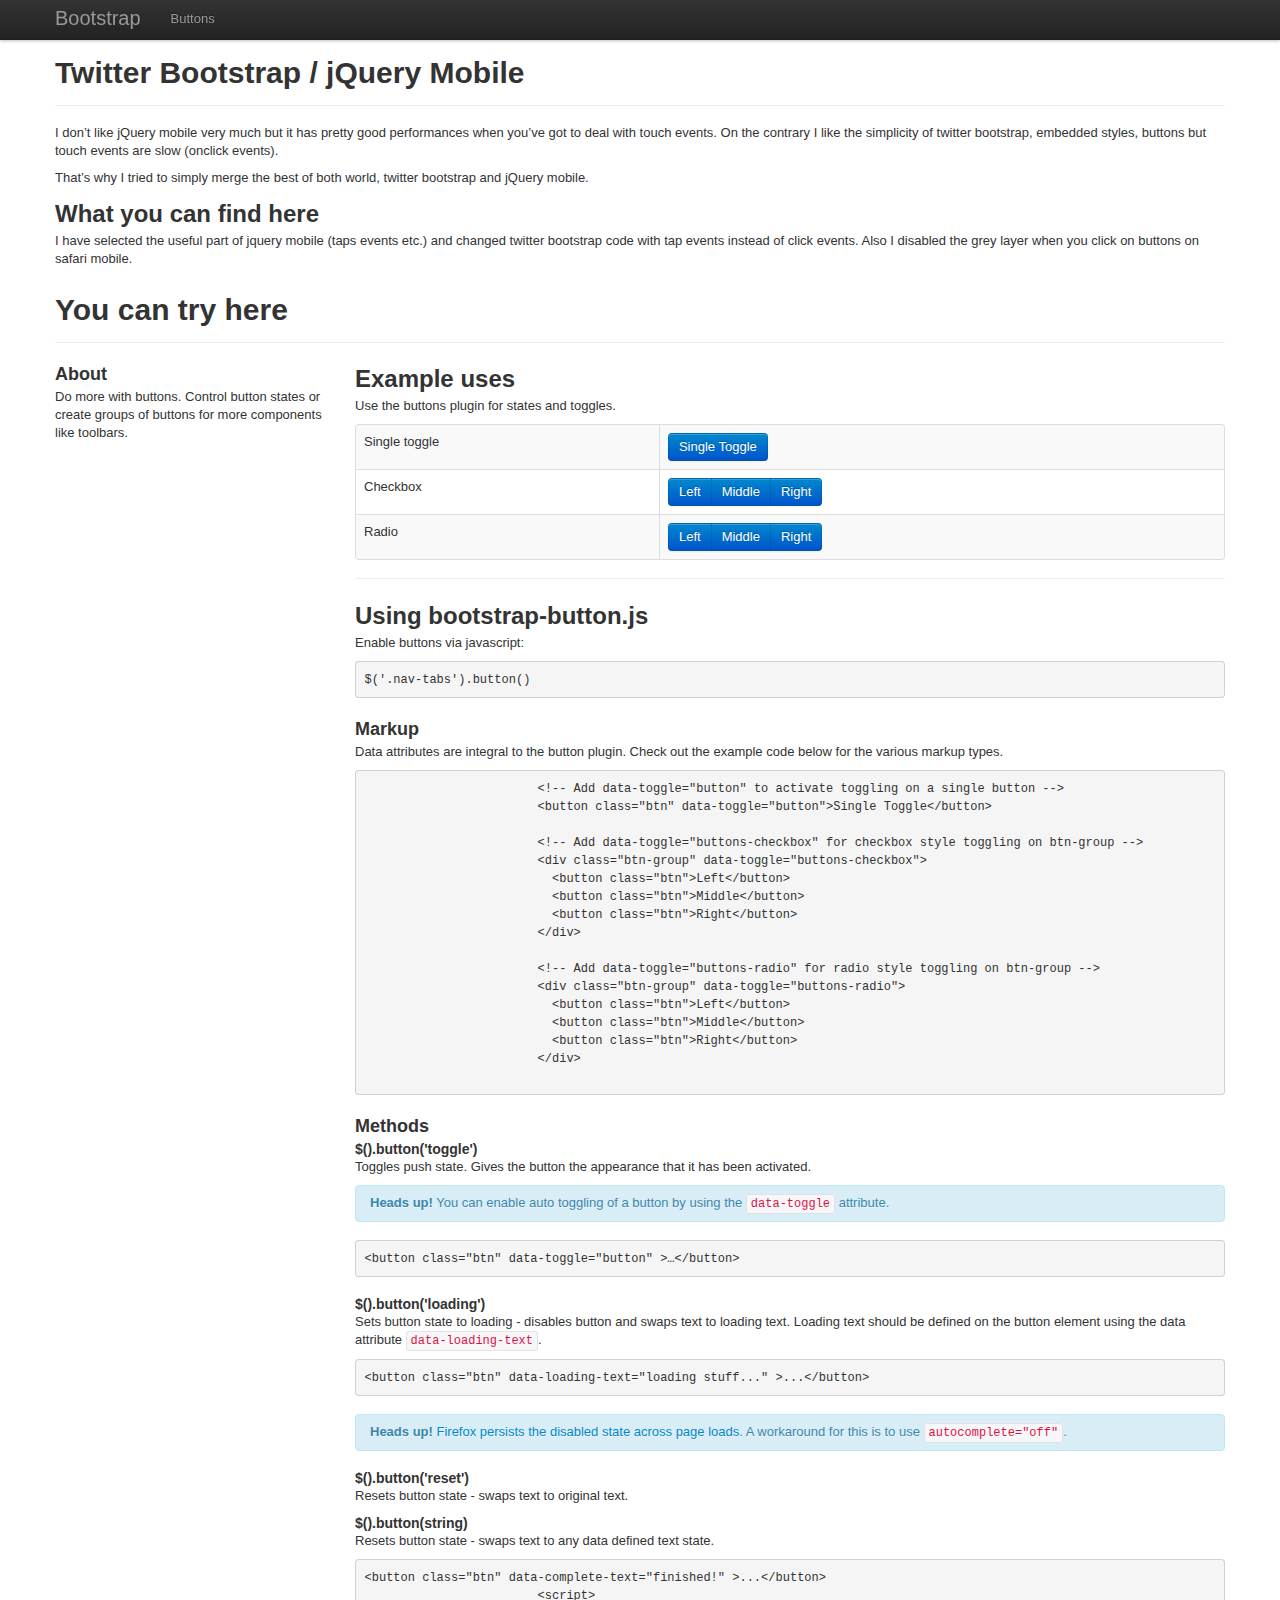
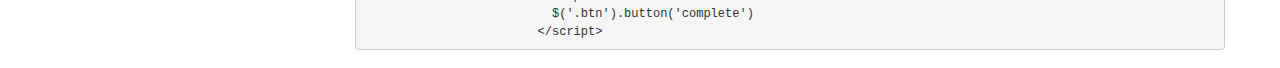
<file: index.html>
<!DOCTYPE html>
<html lang="en">
<head>
    <meta charset="utf-8">
    <title>Javascript · Twitter Bootstrap</title>
    <meta name="viewport" content="width=device-width, initial-scale=1.0">
    <meta name="description" content="">
    <meta name="author" content="">

    <!-- Le styles -->
    <link href="./css/bootstrap.css" rel="stylesheet">
    <link href="./css/bootstrap-responsive.css" rel="stylesheet">


    <!-- Le HTML5 shim, for IE6-8 support of HTML5 elements -->
    <!--[if lt IE 9]>
    <script src="http://html5shim.googlecode.com/svn/trunk/html5.js"></script>
    <![endif]-->

    <!-- Le fav and touch icons -->
    <link rel="shortcut icon" href="assets/ico/favicon.ico">
    <link rel="apple-touch-icon-precomposed" sizes="144x144" href="assets/ico/apple-touch-icon-144-precomposed.png">
    <link rel="apple-touch-icon-precomposed" sizes="114x114" href="assets/ico/apple-touch-icon-114-precomposed.png">
    <link rel="apple-touch-icon-precomposed" sizes="72x72" href="assets/ico/apple-touch-icon-72-precomposed.png">
    <link rel="apple-touch-icon-precomposed" href="assets/ico/apple-touch-icon-57-precomposed.png">

</head>

<body>


<!-- Navbar
================================================== -->
<div class="navbar navbar-fixed-top">
    <div class="navbar-inner">
        <div class="container">
            <button type="button"class="btn btn-navbar" data-toggle="collapse" data-target=".nav-collapse">
                <span class="icon-bar"></span>
                <span class="icon-bar"></span>
                <span class="icon-bar"></span>
            </button>
            <a class="brand" href="./index.html">Bootstrap</a>
            <div class="nav-collapse collapse">
                <ul class="nav">
                    <li class="">
                        <a href="#buttons">Buttons</a>
                    </li>
                </ul>
            </div>
        </div>
    </div>
</div>

<div class="container"  style="padding-top: 40px;">
    <div class="row">
        <div class="span12">
            <div class="page-header">
                <h1>Twitter Bootstrap / jQuery Mobile</h1>
            </div>
            <p>
                I don’t like jQuery mobile very much but it has pretty good performances when you’ve got to deal with touch events.
                On the contrary I like the simplicity of twitter bootstrap, embedded styles, buttons but touch events are slow (onclick events).
            </p>
            <p>
                That’s why I tried to simply merge the best of both world, twitter bootstrap and jQuery mobile.

            </p>
            <h2>What you can find here</h2>
            <p>
                I have selected the useful part of jquery mobile (taps events etc.) and changed twitter bootstrap code with tap events instead of click events. Also I disabled the grey layer when you click on buttons on safari mobile.
            </p>

        </div>
        <div class="span12">
            <section id="buttons">
                <div class="page-header">
                    <h1>You can try here</h1>
                </div>
                <div class="row">
                    <div class="span3 columns">
                        <h3>About</h3>
                        <p>Do more with buttons. Control button states or create groups of buttons for more components like toolbars.</p>
                    </div>
                    <div class="span9 columns">
                        <h2>Example uses</h2>
                        <p>Use the buttons plugin for states and toggles.</p>
                        <table class="table table-bordered table-striped">
                            <tbody>
                            <tr>
                                <td>Single toggle</td>
                                <td>
                                    <button class="btn btn-primary" data-toggle="button">Single Toggle</button>
                                </td>
                            </tr>
                            <tr>
                                <td>Checkbox</td>
                                <td>
                                    <div class="btn-group" data-toggle="buttons-checkbox">
                                        <button class="btn btn-primary">Left</button>
                                        <button class="btn btn-primary">Middle</button>
                                        <button class="btn btn-primary">Right</button>
                                    </div>
                                </td>
                            </tr>
                            <tr>
                                <td>Radio</td>
                                <td>
                                    <div class="btn-group" data-toggle="buttons-radio">
                                        <button class="btn btn-primary">Left</button>
                                        <button class="btn btn-primary">Middle</button>
                                        <button class="btn btn-primary">Right</button>
                                    </div>
                                </td>
                            </tr>
                            </tbody>
                        </table>
                        <hr>
                        <h2>Using bootstrap-button.js</h2>
                        <p>Enable buttons via javascript:</p>
                        <pre class="prettyprint linenums">$('.nav-tabs').button()</pre>
                        <h3>Markup</h3>
                        <p>Data attributes are integral to the button plugin. Check out the example code below for the various markup types.</p>

                        <pre class="prettyprint linenums">
                        &lt;!-- Add data-toggle="button" to activate toggling on a single button --&gt;
                        &lt;button class="btn" data-toggle="button"&gt;Single Toggle&lt;/button&gt;

                        &lt;!-- Add data-toggle="buttons-checkbox" for checkbox style toggling on btn-group --&gt;
                        &lt;div class="btn-group" data-toggle="buttons-checkbox"&gt;
                          &lt;button class="btn"&gt;Left&lt;/button&gt;
                          &lt;button class="btn"&gt;Middle&lt;/button&gt;
                          &lt;button class="btn"&gt;Right&lt;/button&gt;
                        &lt;/div&gt;

                        &lt;!-- Add data-toggle="buttons-radio" for radio style toggling on btn-group --&gt;
                        &lt;div class="btn-group" data-toggle="buttons-radio"&gt;
                          &lt;button class="btn"&gt;Left&lt;/button&gt;
                          &lt;button class="btn"&gt;Middle&lt;/button&gt;
                          &lt;button class="btn"&gt;Right&lt;/button&gt;
                        &lt;/div&gt;
                        </pre>
                        <h3>Methods</h3>
                        <h4>$().button('toggle')</h4>
                        <p>Toggles push state. Gives the button the appearance that it has been activated.</p>
                        <div class="alert alert-info">
                            <strong>Heads up!</strong>
                            You can enable auto toggling of a button by using the <code>data-toggle</code> attribute.
                        </div>
                        <pre class="prettyprint linenums">&lt;button class="btn" data-toggle="button" &gt;…&lt;/button&gt;</pre>
                        <h4>$().button('loading')</h4>
                        <p>Sets button state to loading - disables button and swaps text to loading text. Loading text should be defined on the button element using the data attribute <code>data-loading-text</code>.
                        </p>
                        <pre class="prettyprint linenums">&lt;button class="btn" data-loading-text="loading stuff..." &gt;...&lt;/button&gt;</pre>
                        <div class="alert alert-info">
                            <strong>Heads up!</strong>
                            <a href="https://github.com/twitter/bootstrap/issues/793">Firefox persists the disabled state across page loads</a>. A workaround for this is to use <code>autocomplete="off"</code>.
                        </div>
                        <h4>$().button('reset')</h4>
                        <p>Resets button state - swaps text to original text.</p>
                        <h4>$().button(string)</h4>
                        <p>Resets button state - swaps text to any data defined text state.</p>
                        <pre class="prettyprint linenums">&lt;button class="btn" data-complete-text="finished!" &gt;...&lt;/button&gt;
                        &lt;script&gt;
                          $('.btn').button('complete')
                        &lt;/script&gt;</pre>

                    </div>
                </div>
            </section>
        </div>

    </div><!-- row -->
</div><!-- /container -->



<!-- Le javascript
================================================== -->
<!-- Placed at the end of the document so the pages load faster -->
<script src="./js/jquery.js"></script>
<script src="./js/jquery.mobile.js"></script>
<script src="./js/bootstrap.js"></script>
</body>
</html>
</file>
